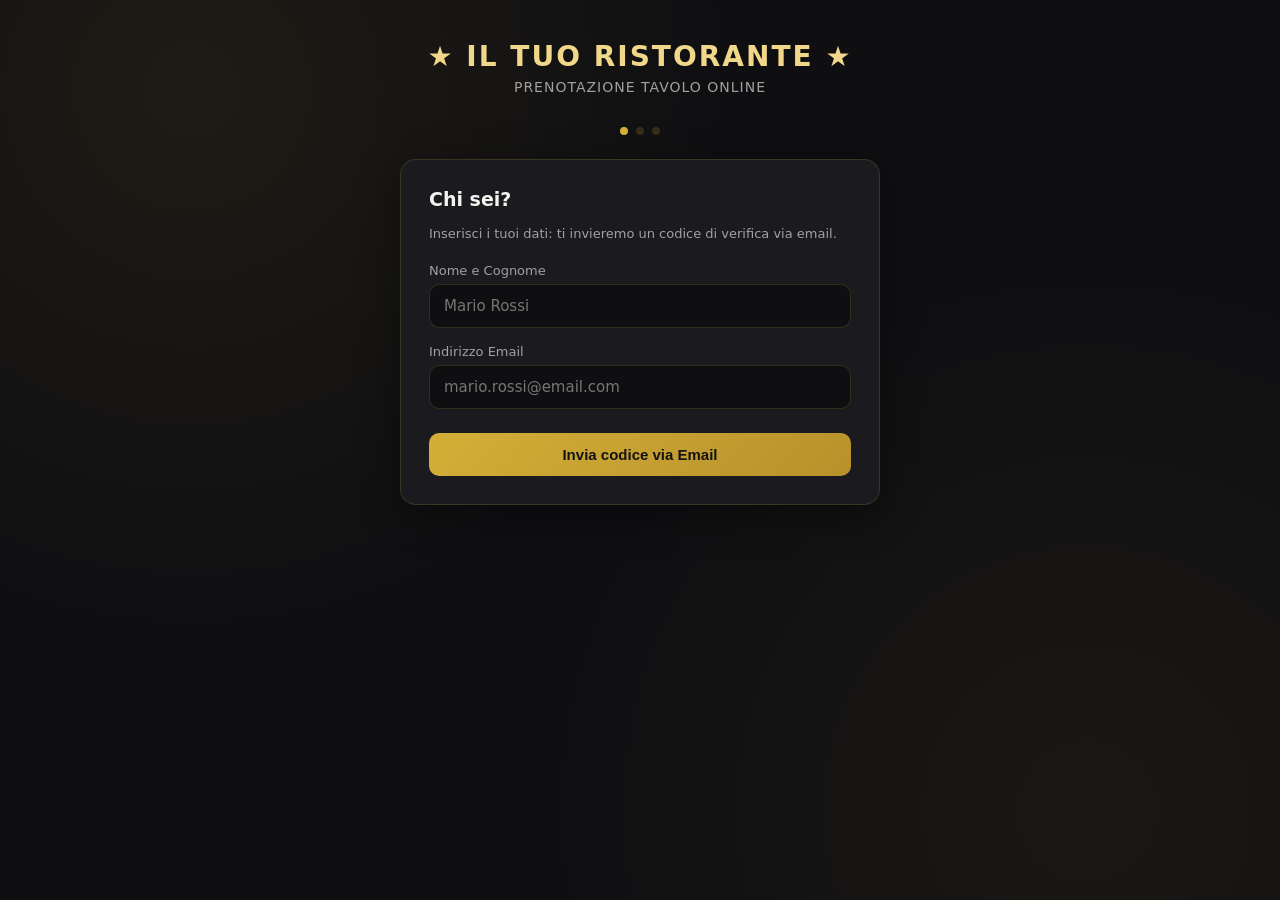
<file: index.html>
<!DOCTYPE html>
<html lang="it">
<head>
<meta charset="UTF-8" />
<meta name="viewport" content="width=device-width, initial-scale=1.0" />
<title>Prenota il tuo Tavolo</title>
<link rel="stylesheet" href="css/style.css?v=13" />

<!-- ===== PWA: manifest, icone e theme color (necessari per PWABuilder / installazione su Android) ===== -->
<link rel="manifest" href="manifest.json" />
<meta name="theme-color" content="#0f0f12" />
<link rel="icon" href="icons/icon-192.png" />
<link rel="apple-touch-icon" href="icons/icon-192.png" />
</head>
<body>
<div class="container">

  <div class="brand">
    <img id="site-logo" class="site-logo hidden" alt="Logo attività" />
    <h1 id="site-title">★ IL TUO RISTORANTE ★</h1>
    <p id="site-tagline">Prenotazione tavolo online</p>
  </div>

  <div class="welcome-banner hidden" id="welcome-banner"></div>

  <div class="steps">
    <div class="step-dot active" id="dot-1"></div>
    <div class="step-dot" id="dot-2"></div>
    <div class="step-dot" id="dot-3"></div>
  </div>

  <!-- STEP 1: Registrazione -->
  <div class="card" id="step-register">
    <h2>Chi sei?</h2>
    <p class="subtitle">Inserisci i tuoi dati: ti invieremo un codice di verifica via email.</p>

    <label>Nome e Cognome</label>
    <input type="text" id="reg-name" placeholder="Mario Rossi" />

    <label>Indirizzo Email</label>
    <input type="email" id="reg-email" placeholder="mario.rossi@email.com" />

    <button id="btn-send-code">Invia codice via Email</button>
    <div class="msg" id="register-msg"></div>
  </div>

  <!-- STEP 2: Verifica OTP -->
  <div class="card hidden" id="step-verify">
    <h2>Verifica la tua email</h2>
    <p class="subtitle">Abbiamo inviato un codice via email all'indirizzo indicato. Inseriscilo qui sotto.</p>

    <label>Codice di verifica</label>
    <input type="text" id="verify-code" placeholder="123456" maxlength="6" />

    <button id="btn-verify-code">Verifica codice</button>
    <button class="secondary" id="btn-back-register">← Cambia email</button>
    <div class="msg" id="verify-msg"></div>
  </div>

  <!-- STEP FACOLTATIVO A: Numero di telefono (mostrato solo se il gestore ha attivato WhatsApp) -->
  <div class="card hidden" id="step-phone">
    <h2>Verifica anche il telefono <span style="font-weight:400; font-size:14px;">(facoltativo)</span></h2>
    <p class="subtitle">Se vuoi, puoi verificare anche il tuo numero WhatsApp. Puoi anche saltare questo passaggio.</p>

    <label>Numero WhatsApp (con prefisso internazionale)</label>
    <input type="tel" id="reg-phone" placeholder="+393331234567" pattern="^\+[1-9]\d{6,14}$" title="Formato internazionale con prefisso, es: +393331234567" />

    <button id="btn-send-phone-code">Invia codice via WhatsApp</button>
    <button class="secondary" id="btn-skip-phone">Salta questo passaggio →</button>
    <div class="msg" id="phone-msg"></div>
  </div>

  <!-- STEP FACOLTATIVO B: Verifica codice WhatsApp -->
  <div class="card hidden" id="step-phone-verify">
    <h2>Inserisci il codice WhatsApp</h2>
    <p class="subtitle">Abbiamo inviato un codice via WhatsApp al numero indicato.</p>

    <label>Codice di verifica</label>
    <input type="text" id="phone-verify-code" placeholder="123456" maxlength="6" />

    <button id="btn-verify-phone-code">Verifica codice</button>
    <button class="secondary" id="btn-skip-phone-verify">Salta e continua →</button>
    <div class="msg" id="phone-verify-msg"></div>
  </div>

  <!-- STEP 3: Prenotazione -->
  <div class="card hidden" id="step-booking">
    <div class="user-badge">
      <span>Benvenuto/a, <span class="name" id="badge-name"></span></span>
      <button class="link-btn" id="btn-logout">esci</button>
    </div>

    <h2>Prenota il tuo tavolo</h2>
    <p class="subtitle">Indica numero di persone, data e orario desiderati.</p>

    <label>Numero di persone</label>
    <input type="number" id="book-people" min="1" max="30" placeholder="es. 4" />
    <div class="hint-text" id="book-people-hint"></div>

    <label>Data della prenotazione</label>
    <input type="date" id="book-date" />
    <div class="availability-box" id="book-availability"></div>

    <label>Orario</label>
    <input type="time" id="book-time" />

    <!-- Sezione acconto: visibile solo se il gestore l'ha attivata dalle Impostazioni -->
    <div class="deposit-box hidden" id="deposit-box">
      <label style="margin-top:0;">Metodo di pagamento acconto</label>
      <div class="radio-group" id="payment-method-group">
        <label class="radio-option" id="pm-contanti-wrap">
          <input type="radio" name="payment-method" value="contanti" id="pm-contanti" />
          <span>💵 Contanti (in loco)</span>
        </label>
        <label class="radio-option" id="pm-bonifico-wrap">
          <input type="radio" name="payment-method" value="bonifico" id="pm-bonifico" />
          <span>🏦 Bonifico bancario</span>
        </label>
      </div>
      <div class="deposit-info" id="deposit-info"></div>
    </div>

    <button id="btn-book">Conferma prenotazione</button>
    <div class="msg" id="booking-msg"></div>
  </div>

</div>

<script src="js/main.js?v=13"></script>
</body>
</html>
</file>
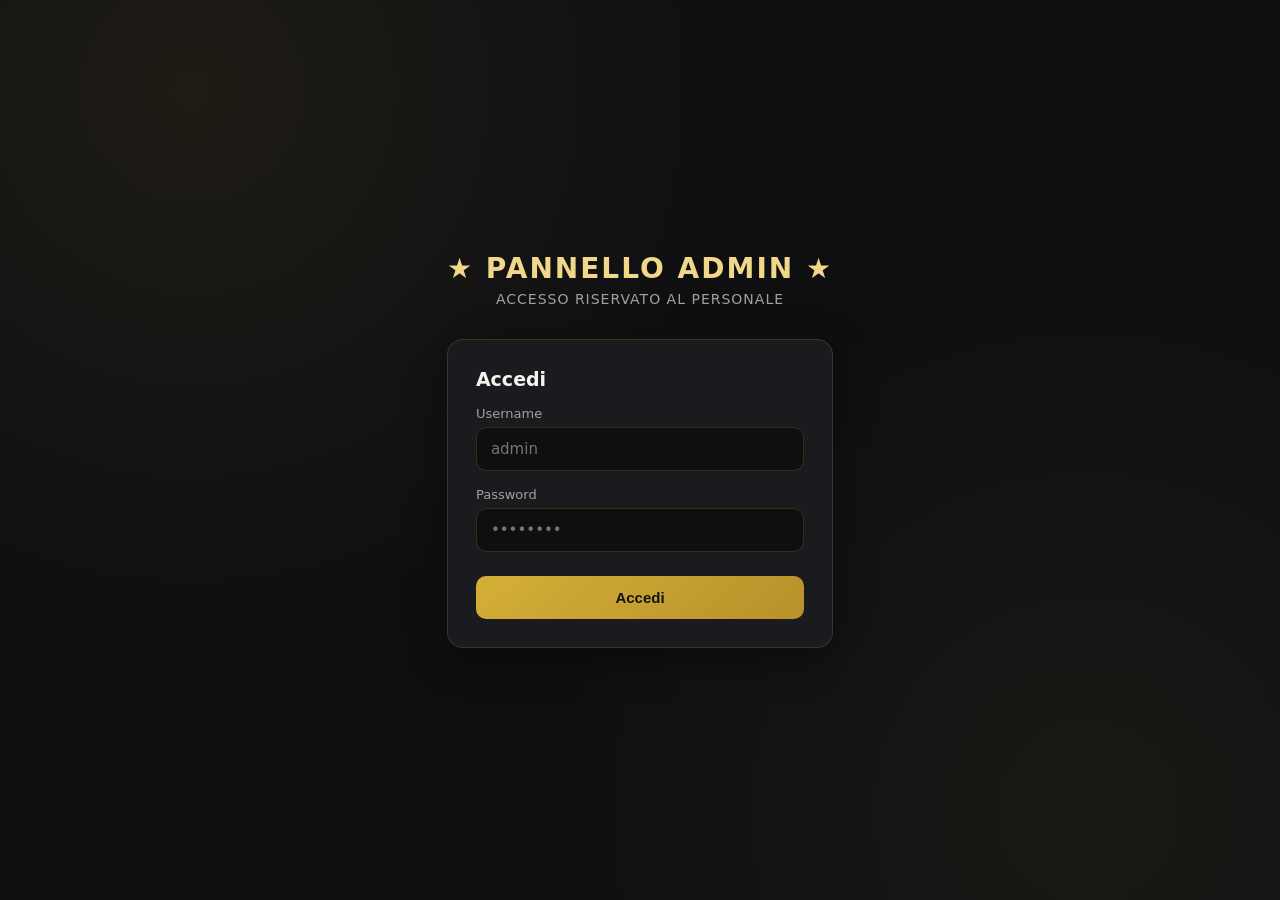
<file: admin.html>
<!DOCTYPE html>
<html lang="it">
<head>
<meta charset="UTF-8" />
<meta name="viewport" content="width=device-width, initial-scale=1.0" />
<title>Pannello Admin — Prenotazioni</title>
<link rel="stylesheet" href="css/style.css?v=13" />
</head>
<body>

<!-- LOGIN -->
<div class="login-wrap" id="login-wrap">
  <div class="container">
    <div class="brand">
      <h1>★ PANNELLO ADMIN ★</h1>
      <p>Accesso riservato al personale</p>
    </div>
    <div class="card">
      <h2>Accedi</h2>
      <label>Username</label>
      <input type="text" id="login-username" placeholder="admin" />
      <label>Password</label>
      <input type="password" id="login-password" placeholder="••••••••" />
      <button id="btn-login">Accedi</button>
      <div class="msg" id="login-msg"></div>
    </div>
  </div>
</div>

<!-- DASHBOARD -->
<div class="container dashboard hidden" id="dashboard-wrap">
  <div class="dash-header">
    <div class="brand" style="text-align:left; margin:0;">
      <img id="admin-logo" class="site-logo-admin hidden" alt="Logo attività" />
      <h1 style="font-size:22px;">★ Dashboard Prenotazioni</h1>
      <p style="margin-top:2px;"><span class="live-dot"></span>aggiornamento automatico ogni ~12 secondi</p>
      <p class="hint-text" id="poll-status" style="display:none; color:var(--error); margin-top:4px;"></p>
    </div>
    <div class="dash-actions">
      <button class="secondary" style="width:auto; margin:0;" id="btn-open-homepage">🎨 Home page</button>
      <button class="secondary" style="width:auto; margin:0;" id="btn-open-settings" disabled>⚙ Impostazioni</button>
      <button class="secondary" style="width:auto; margin:0;" id="btn-open-report">📄 Report / Stampa</button>
      <button style="width:auto; margin:0;" id="btn-new-booking">+ Nuova prenotazione</button>
      <button class="secondary" style="width:auto; margin:0;" id="btn-logout-admin">Esci</button>
    </div>
  </div>

  <div class="card settings-summary" id="settings-summary">
    <div class="settings-summary-item">
      <span class="label">Capienza pranzo</span>
      <span class="value" id="summary-capacity-lunch">—</span>
    </div>
    <div class="settings-summary-item">
      <span class="label">Capienza cena</span>
      <span class="value" id="summary-capacity-dinner">—</span>
    </div>
    <div class="settings-summary-item">
      <span class="label">Chiusura settimanale</span>
      <span class="value" id="summary-weekday">—</span>
    </div>
    <div class="settings-summary-item">
      <span class="label">Chiusure straordinarie</span>
      <span class="value" id="summary-dates">—</span>
    </div>
    <div class="settings-summary-item">
      <span class="label">Acconto prenotazione</span>
      <span class="value" id="summary-deposit">—</span>
    </div>
    <div class="settings-summary-item">
      <span class="label">Email — dati acconto/IBAN</span>
      <span class="value" id="summary-email-deposit-info">—</span>
    </div>
  </div>

  <div class="stats-grid">
    <div class="stat-card">
      <div class="num" id="stat-total">0</div>
      <div class="label">Prenotazioni totali</div>
    </div>
    <div class="stat-card">
      <div class="num" id="stat-today">0</div>
      <div class="label">Prenotazioni oggi</div>
    </div>
    <div class="stat-card">
      <div class="num" id="stat-people">0</div>
      <div class="label">Persone (oggi)</div>
    </div>
    <div class="stat-card">
      <div class="num" id="stat-upcoming">0</div>
      <div class="label">Prossime 7 giorni</div>
    </div>
  </div>

  <div class="row" style="margin-bottom:14px; align-items:flex-end;">
    <div>
      <label style="margin-top:0;">Cerca prenotazione</label>
      <input type="text" id="table-search" placeholder="Cerca per nome, email o data (gg/mm/aaaa)…" />
    </div>
  </div>

  <table>
    <thead>
      <tr>
        <th>Cliente</th>
        <th>Email</th>
        <th>Persone</th>
        <th>Data</th>
        <th>Ora</th>
        <th>Stato</th>
        <th>Acconto</th>
        <th>Creata il</th>
        <th>Azioni</th>
      </tr>
    </thead>
    <tbody id="bookings-table-body">
    </tbody>
  </table>
</div>

<!-- MODALE: IMPOSTAZIONI (capienza + chiusure) -->
<div class="modal-overlay hidden" id="settings-modal-overlay">
  <div class="modal-card">
    <div class="modal-header">
      <h2>Impostazioni prenotazioni</h2>
      <button class="modal-close" id="btn-close-settings">✕</button>
    </div>

    <label>Numero massimo di posti a pranzo</label>
    <input type="number" id="set-capacity-lunch" min="0" placeholder="0 = nessun limite" />

    <label>Numero massimo di posti a cena</label>
    <input type="number" id="set-capacity-dinner" min="0" placeholder="0 = nessun limite" />

    <label>Orario di confine tra pranzo e cena</label>
    <input type="time" id="set-shift-cutoff" />
    <div class="hint-text">Le prenotazioni prima di quest'ora contano come "pranzo", da quest'ora in poi come "cena".</div>

    <label>Numero massimo di persone per singola prenotazione</label>
    <input type="number" id="set-max-people" min="1" placeholder="es. 30" />
    <div class="hint-text">Limite per una singola prenotazione (indipendente dalla capienza del turno). Per gruppi più numerosi il cliente dovrà contattare direttamente il locale.</div>

    <label>Giorno di chiusura settimanale fisso</label>
    <select id="set-weekday">
      <option value="-1">Nessuno (sempre aperto)</option>
      <option value="1">Lunedì</option>
      <option value="2">Martedì</option>
      <option value="3">Mercoledì</option>
      <option value="4">Giovedì</option>
      <option value="5">Venerdì</option>
      <option value="6">Sabato</option>
      <option value="0">Domenica</option>
    </select>

    <label>Chiusure straordinarie / giorni alternativi di chiusura</label>
    <div class="row">
      <div><input type="date" id="set-new-closing-date" /></div>
      <div style="flex:0 0 auto;"><button class="secondary" style="margin-top:0; width:auto; padding:12px 16px;" id="btn-add-closing-date">Aggiungi</button></div>
    </div>
    <div class="chip-list" id="closing-dates-list"></div>

    <label class="switch-row" style="margin-top:20px;">
      <input type="checkbox" id="set-whatsapp-enabled" />
      <span>Attiva verifica telefono via WhatsApp (in aggiunta all'email, sempre obbligatoria)</span>
    </label>
    <div class="hint-text" id="whatsapp-config-hint"></div>

    <div id="whatsapp-fields" class="whatsapp-fields">
      <label>Phone number ID (da Meta for Developers → WhatsApp → API Setup)</label>
      <input type="text" id="set-whatsapp-phone-id" placeholder="es. 109876543210987" />

      <label>Token di accesso permanente</label>
      <input type="password" id="set-whatsapp-token" placeholder="Lascia vuoto per non modificare il token già salvato" autocomplete="new-password" />
      <div class="hint-text" id="whatsapp-token-status"></div>

      <div class="row">
        <div>
          <label>Nome template messaggio</label>
          <input type="text" id="set-whatsapp-template-name" placeholder="otp_verifica" />
        </div>
        <div>
          <label>Lingua template</label>
          <input type="text" id="set-whatsapp-template-lang" placeholder="it" />
        </div>
      </div>
      <div class="hint-text">Guida passo-passo per ottenere questi valori: vedi il file WHATSAPP-SETUP.md incluso nel pacchetto del sito.</div>
    </div>

    <label class="switch-row" style="margin-top:20px;">
      <input type="checkbox" id="set-deposit-enabled" />
      <span>Richiedi un acconto alla prenotazione (contanti o bonifico)</span>
    </label>

    <div id="deposit-fields" class="whatsapp-fields">
      <label>Importo acconto per persona (€)</label>
      <input type="number" id="set-deposit-amount" min="0" step="0.5" placeholder="es. 10" />
      <div class="hint-text">L'importo totale richiesto al cliente sarà: importo per persona × numero di persone della prenotazione.</div>

      <label>Metodi di pagamento accettati</label>
      <label class="switch-row" style="margin-top:8px; font-size:13.5px;">
        <input type="checkbox" id="set-deposit-method-contanti" />
        <span>Contanti (in loco)</span>
      </label>
      <label class="switch-row" style="margin-top:8px; font-size:13.5px;">
        <input type="checkbox" id="set-deposit-method-bonifico" />
        <span>Bonifico bancario</span>
      </label>

      <label>IBAN</label>
      <input type="text" id="set-deposit-iban" placeholder="IT00X0000000000000000000000" />

      <label>Intestatario conto</label>
      <input type="text" id="set-deposit-holder" placeholder="Es. Ristorante Da Mario Srl" />

      <label>Nome banca (facoltativo)</label>
      <input type="text" id="set-deposit-bank-name" placeholder="Es. Intesa Sanpaolo" />

      <label>Istruzioni aggiuntive (facoltative, incluse nell'email al cliente)</label>
      <textarea id="set-deposit-instructions" maxlength="500" placeholder="Es. Invia la ricevuta del bonifico rispondendo a questa email"></textarea>
      <div class="hint-text">IBAN e istruzioni vengono mostrati nel modulo di prenotazione e inviati via email al cliente, subito dopo la conferma, se sceglie il bonifico.</div>
    </div>

    <label class="switch-row" style="margin-top:20px;">
      <span style="font-weight:600;">✉ Email di conferma prenotazione</span>
    </label>
    <div class="hint-text">L'email di conferma viene sempre inviata al cliente subito dopo la prenotazione. Configura qui mittente, testo e se includere o meno la richiesta di acconto.</div>

    <div id="email-fields" class="whatsapp-fields">
      <label>Nome mittente visualizzato</label>
      <input type="text" id="set-email-sender-name" placeholder="Es. Ristorante Da Mario" maxlength="80" />
      <div class="hint-text">L'indirizzo email effettivo resta sempre quello dell'account Google collegato allo script; qui puoi solo personalizzare il nome mostrato al destinatario.</div>

      <label>Email di risposta (Reply-To)</label>
      <input type="email" id="set-email-reply-to" placeholder="Es. info@ristorantedamario.it" />
      <div class="hint-text">Facoltativo: se il cliente risponde all'email, la risposta arriverà a questo indirizzo invece che all'account Google dello script.</div>

      <label class="switch-row" style="margin-top:8px;">
        <input type="checkbox" id="set-email-include-deposit-info" />
        <span>Richiedi l'acconto e includi i dati IBAN nell'email di conferma</span>
      </label>
      <div class="hint-text">Se attivo (e l'acconto è configurato), l'email include importo, metodo di pagamento e, in caso di bonifico, i dati IBAN. Se disattivo, l'email è sempre inviata ma è una semplice conferma di prenotazione, senza alcuna richiesta di acconto né dati IBAN.</div>

      <label>Testo email di conferma</label>
      <textarea id="set-email-template" rows="10" placeholder="Lascia vuoto per usare il testo predefinito"></textarea>
      <div class="hint-text">
        Segnaposto disponibili (sostituiti automaticamente): <code>{nome}</code>, <code>{email}</code>,
        <code>{nome_attivita}</code>, <code>{data}</code>, <code>{ora}</code>, <code>{persone}</code>,
        <code>{metodo_pagamento}</code>, <code>{importo_acconto}</code>, <code>{iban}</code>,
        <code>{intestatario}</code>, <code>{banca}</code>, <code>{istruzioni_acconto}</code> e
        <code>{dati_pagamento}</code> (blocco completo già formattato con IBAN o promemoria contanti,
        a seconda del metodo scelto dal cliente — consigliato includerlo così com'è nel testo).
      </div>
      <button type="button" class="secondary" id="btn-reset-email-template" style="width:auto; margin-top:10px; padding:8px 14px; font-size:13px;">Ripristina testo predefinito</button>

      <label style="margin-top:18px;">Invia una email di prova con dati d'esempio</label>
      <div class="row">
        <div>
          <input type="email" id="set-email-test-address" placeholder="Lascia vuoto per riceverla sull'account Google dello script" />
        </div>
        <div style="flex:0 0 auto;">
          <button type="button" class="secondary" id="btn-send-test-email" style="width:auto; margin-top:0; padding:12px 16px;">Invia test</button>
        </div>
      </div>
      <div class="hint-text">Genera e invia subito l'email di conferma con una prenotazione d'esempio, usando il mittente, il testo e il flag acconto/IBAN configurati qui sopra — utile per controllare il risultato prima che lo veda un cliente vero.</div>
      <div class="msg" id="test-email-msg"></div>
    </div>

    <label class="switch-row" style="margin-top:20px;">
      <input type="checkbox" id="set-reminder-enabled" />
      <span>⏰ Invia un promemoria automatico via email il giorno prima della prenotazione</span>
    </label>
    <div class="hint-text">Richiede un piccolo passaggio di attivazione una tantum nell'editor Apps Script (crea il trigger giornaliero): vedi la sezione dedicata nella guida GUIDA-INSTALLAZIONE-E-USO.md. Questo interruttore da solo accende/spegne l'invio, ma il trigger va creato una volta sola perché parta davvero.</div>

    <button id="btn-save-settings">Salva impostazioni</button>
    <div class="msg" id="settings-msg"></div>
  </div>
</div>

<!-- MODALE: NUOVA / MODIFICA PRENOTAZIONE -->
<div class="modal-overlay hidden" id="booking-modal-overlay">
  <div class="modal-card">
    <div class="modal-header">
      <h2 id="booking-modal-title">Nuova prenotazione</h2>
      <button class="modal-close" id="btn-close-booking-modal">✕</button>
    </div>

    <input type="hidden" id="bk-id" />

    <label>Nome cliente</label>
    <input type="text" id="bk-name" placeholder="Mario Rossi" />

    <label>Email (facoltativa)</label>
    <input type="email" id="bk-email" placeholder="mario.rossi@email.com" />

    <div class="row">
      <div>
        <label>Persone</label>
        <input type="number" id="bk-people" min="1" placeholder="es. 4" />
      </div>
      <div>
        <label>Orario</label>
        <input type="time" id="bk-time" />
      </div>
    </div>

    <label>Data</label>
    <input type="date" id="bk-date" />

    <label>Stato</label>
    <select id="bk-status">
      <option value="Confermata">Confermata</option>
      <option value="Annullata">Annullata</option>
    </select>

    <div class="row">
      <div>
        <label>Metodo pagamento acconto (facoltativo)</label>
        <select id="bk-payment-method">
          <option value="">Nessuno</option>
          <option value="contanti">Contanti</option>
          <option value="bonifico">Bonifico</option>
        </select>
      </div>
      <div>
        <label>Importo acconto (€)</label>
        <input type="number" id="bk-deposit-amount" min="0" step="0.5" placeholder="0" />
      </div>
    </div>

    <div class="availability-box" id="bk-availability"></div>

    <button id="btn-save-booking">Salva prenotazione</button>
    <button class="secondary" id="btn-cancel-booking-modal">Annulla</button>
    <div class="msg" id="booking-modal-msg"></div>
  </div>
</div>

<!-- MODALE: PERSONALIZZAZIONE HOME PAGE (logo, nome, tagline, benvenuto) -->
<div class="modal-overlay hidden" id="homepage-modal-overlay">
  <div class="modal-card">
    <div class="modal-header">
      <h2>Personalizza home page</h2>
      <button class="modal-close" id="btn-close-homepage">✕</button>
    </div>

    <label>Logo dell'attività</label>
    <div class="logo-upload-row">
      <img class="logo-preview empty" id="hp-logo-preview" alt="Anteprima logo" />
      <div style="flex:1;">
        <input type="file" id="hp-logo-file" accept="image/png,image/jpeg,image/gif,image/webp,image/svg+xml" />
        <div class="hint-text">PNG, JPG, GIF, WEBP o SVG — consigliato sotto 200 KB</div>
      </div>
    </div>
    <button class="secondary" id="btn-remove-logo" style="margin-top:12px;">Rimuovi logo attuale</button>

    <label>Nome dell'attività</label>
    <input type="text" id="hp-business-name" placeholder="Es. Ristorante Da Mario" maxlength="80" />

    <label>Sottotitolo / slogan</label>
    <input type="text" id="hp-tagline" placeholder="Es. Cucina tradizionale dal 1980" maxlength="120" />

    <label>Messaggio di benvenuto (facoltativo, mostrato sopra il modulo)</label>
    <textarea id="hp-welcome" maxlength="400" placeholder="Es. Aperti tutti i giorni tranne il lunedì. Vi aspettiamo!"></textarea>

    <label>Tema colori</label>
    <div class="theme-picker" id="theme-picker">
      <button type="button" class="theme-swatch" data-theme="gold">
        <span class="theme-dots"><i style="background:#0f0f12"></i><i style="background:#d4af37"></i></span>
        Nero &amp; Oro
      </button>
      <button type="button" class="theme-swatch" data-theme="sage">
        <span class="theme-dots"><i style="background:#0e1410"></i><i style="background:#8db99a"></i></span>
        Verde salvia
      </button>
      <button type="button" class="theme-swatch" data-theme="navy">
        <span class="theme-dots"><i style="background:#0b0f1a"></i><i style="background:#86a3e0"></i></span>
        Blu notte
      </button>
    </div>

    <button id="btn-save-homepage">Salva personalizzazione</button>
    <div class="msg" id="homepage-msg"></div>
  </div>
</div>

<!-- MODALE: REPORT / STAMPA PDF / ESPORTA CSV PER PERIODO -->
<div class="modal-overlay hidden" id="report-modal-overlay">
  <div class="modal-card">
    <div class="modal-header">
      <h2>📄 Report prenotazioni per periodo</h2>
      <button class="modal-close" id="btn-close-report">✕</button>
    </div>
    <div class="hint-text" style="margin-top:0;">Scegli un intervallo di date per generare una stampa (PDF) o un file CSV con le prenotazioni di quel periodo.</div>

    <div class="row">
      <div>
        <label>Dal</label>
        <input type="date" id="report-date-from" />
      </div>
      <div>
        <label>Al</label>
        <input type="date" id="report-date-to" />
      </div>
    </div>

    <label class="switch-row" style="margin-top:16px;">
      <input type="checkbox" id="report-include-cancelled" />
      <span>Includi anche le prenotazioni annullate</span>
    </label>

    <div class="hint-text" id="report-count-hint" style="margin-top:14px;">Scegli un intervallo di date.</div>

    <button id="btn-report-print">🖨 Genera stampa / PDF</button>
    <button class="secondary" id="btn-report-csv">⬇ Esporta CSV</button>
    <div class="msg" id="report-msg"></div>
  </div>
</div>

<script src="js/admin.js?v=15"></script>
</body>
</html>
</file>
<file: css/style.css>
:root {
  --bg: #0f0f12;
  --bg-card: #1a1a1f;
  --bg-card-hover: #202027;
  --gold: #d4af37;
  --gold-soft: #f0d789;
  --gold-dark: #b8912b;
  --gold-rgb: 212, 175, 55;
  --text: #f5f3ee;
  --text-muted: #a3a0a0;
  --success: #4caf7d;
  --error: #e5626b;
  --border: rgba(var(--gold-rgb), 0.18);
  --radius: 16px;
  font-family: 'Segoe UI', system-ui, -apple-system, sans-serif;
}

/* ============================================================================
   TEMI COLORE — selezionabili dal pannello admin (Personalizza home page).
   Ogni tema si applica aggiungendo una classe "theme-XXX" al tag <body>.
   Nessuna classe = tema di default "Nero & Oro" (le variabili di :root sopra).
   ============================================================================ */

/* Verde salvia rilassante */
body.theme-sage {
  --bg: #0e1410;
  --bg-card: #17211b;
  --bg-card-hover: #1d2921;
  --gold: #8db99a;
  --gold-soft: #b7d9c1;
  --gold-dark: #6b9a7a;
  --gold-rgb: 141, 185, 154;
  --text: #eef3ef;
  --text-muted: #9db3a4;
}

/* Blu notte rilassante */
body.theme-navy {
  --bg: #0b0f1a;
  --bg-card: #131a2b;
  --bg-card-hover: #182238;
  --gold: #86a3e0;
  --gold-soft: #b1c4ee;
  --gold-dark: #5c7dc4;
  --gold-rgb: 134, 163, 224;
  --text: #eef1fb;
  --text-muted: #96a3c4;
}

* { box-sizing: border-box; }

body {
  margin: 0;
  min-height: 100vh;
  background:
    radial-gradient(circle at 15% 10%, rgba(var(--gold-rgb),0.08), transparent 40%),
    radial-gradient(circle at 85% 90%, rgba(var(--gold-rgb),0.06), transparent 40%),
    var(--bg);
  color: var(--text);
  display: flex;
  justify-content: center;
  padding: 40px 16px;
}

.container {
  width: 100%;
  max-width: 480px;
}

.brand { text-align: center; margin-bottom: 32px; }
.brand h1 {
  font-size: 28px;
  letter-spacing: 2px;
  margin: 0;
  color: var(--gold-soft);
  font-weight: 600;
}
.brand p {
  color: var(--text-muted);
  margin-top: 6px;
  font-size: 14px;
  letter-spacing: 1px;
  text-transform: uppercase;
}

.card {
  background: var(--bg-card);
  border: 1px solid var(--border);
  border-radius: var(--radius);
  padding: 28px;
  box-shadow: 0 10px 40px rgba(0,0,0,0.4);
  animation: fadeIn .4s ease;
}

@keyframes fadeIn {
  from { opacity: 0; transform: translateY(10px); }
  to { opacity: 1; transform: translateY(0); }
}

h2 {
  margin-top: 0;
  font-size: 19px;
  color: var(--text);
  font-weight: 600;
}

.subtitle {
  color: var(--text-muted);
  font-size: 13px;
  margin-bottom: 22px;
}

label {
  display: block;
  font-size: 13px;
  color: var(--text-muted);
  margin-bottom: 6px;
  margin-top: 16px;
}

input, select, textarea {
  width: 100%;
  padding: 12px 14px;
  border-radius: 10px;
  border: 1px solid var(--border);
  background: var(--bg);
  color: var(--text);
  font-size: 15px;
  outline: none;
  transition: border-color .2s;
  font-family: inherit;
}
textarea { resize: vertical; min-height: 70px; }
input:focus, select:focus, textarea:focus {
  border-color: var(--gold);
}

.row {
  display: flex;
  gap: 10px;
}
.row > div { flex: 1; }

button {
  width: 100%;
  margin-top: 24px;
  padding: 13px;
  border-radius: 10px;
  border: none;
  background: linear-gradient(135deg, var(--gold), var(--gold-dark));
  color: #131313;
  font-weight: 700;
  font-size: 15px;
  cursor: pointer;
  transition: transform .15s, box-shadow .15s;
}
button:hover { transform: translateY(-1px); box-shadow: 0 6px 20px rgba(var(--gold-rgb),0.25); }
button:disabled { opacity: 0.5; cursor: not-allowed; transform: none; box-shadow: none; }

button.secondary {
  background: transparent;
  border: 1px solid var(--border);
  color: var(--text-muted);
}

.msg {
  margin-top: 16px;
  padding: 12px 14px;
  border-radius: 10px;
  font-size: 14px;
  display: none;
}
.msg.show { display: block; }
.msg.error { background: rgba(229,98,107,0.12); color: var(--error); border: 1px solid rgba(229,98,107,0.3); }
.msg.success { background: rgba(76,175,125,0.12); color: var(--success); border: 1px solid rgba(76,175,125,0.3); }

.steps {
  display: flex;
  justify-content: center;
  gap: 8px;
  margin-bottom: 24px;
}
.step-dot {
  width: 8px; height: 8px; border-radius: 50%;
  background: var(--border);
}
.step-dot.active { background: var(--gold); }

.hidden { display: none !important; }

.user-badge {
  display: flex;
  align-items: center;
  justify-content: space-between;
  background: rgba(var(--gold-rgb),0.08);
  border: 1px solid var(--border);
  padding: 10px 14px;
  border-radius: 10px;
  font-size: 13px;
  margin-bottom: 20px;
}
.user-badge span.name { color: var(--gold-soft); font-weight: 600; }
.link-btn {
  background: none; border: none; color: var(--text-muted);
  text-decoration: underline; font-size: 12px; cursor: pointer; width: auto; margin: 0; padding: 0;
}

/* ===== DASHBOARD ADMIN ===== */
.dashboard {
  max-width: 1100px;
}
.dash-header {
  display: flex;
  justify-content: space-between;
  align-items: center;
  margin-bottom: 28px;
  flex-wrap: wrap;
  gap: 12px;
}
.stats-grid {
  display: grid;
  grid-template-columns: repeat(auto-fit, minmax(160px, 1fr));
  gap: 16px;
  margin-bottom: 28px;
}
.stat-card {
  background: var(--bg-card);
  border: 1px solid var(--border);
  border-radius: var(--radius);
  padding: 18px 20px;
}
.stat-card .num {
  font-size: 30px;
  font-weight: 700;
  color: var(--gold-soft);
}
.stat-card .label {
  font-size: 12px;
  color: var(--text-muted);
  text-transform: uppercase;
  letter-spacing: 1px;
  margin-top: 4px;
}

.live-dot {
  width: 9px; height: 9px; border-radius: 50%;
  background: var(--success);
  display: inline-block;
  margin-right: 6px;
  box-shadow: 0 0 0 0 rgba(76,175,125, 0.7);
  animation: pulse 1.6s infinite;
}
@keyframes pulse {
  0% { box-shadow: 0 0 0 0 rgba(76,175,125, 0.5); }
  70% { box-shadow: 0 0 0 8px rgba(76,175,125, 0); }
  100% { box-shadow: 0 0 0 0 rgba(76,175,125, 0); }
}

table {
  width: 100%;
  border-collapse: collapse;
  background: var(--bg-card);
  border-radius: var(--radius);
  overflow: hidden;
  border: 1px solid var(--border);
}
thead { background: rgba(var(--gold-rgb),0.08); }
th, td {
  padding: 12px 16px;
  text-align: left;
  font-size: 13.5px;
  border-bottom: 1px solid var(--border);
}
th { color: var(--gold-soft); font-weight: 600; text-transform: uppercase; font-size: 11.5px; letter-spacing: .5px; }
tbody tr { transition: background .2s; }
tbody tr:hover { background: var(--bg-card-hover); }
tbody tr.new-row { animation: highlight 1.8s ease; }
@keyframes highlight {
  0% { background: rgba(var(--gold-rgb),0.25); }
  100% { background: transparent; }
}

.badge {
  padding: 3px 10px;
  border-radius: 20px;
  font-size: 11.5px;
  background: rgba(76,175,125,0.15);
  color: var(--success);
  border: 1px solid rgba(76,175,125,0.3);
}

.login-wrap {
  display: flex;
  align-items: center;
  justify-content: center;
  min-height: 80vh;
}

/* ===== AZIONI ADMIN: header, tasti piccoli, riepilogo impostazioni ===== */
.dash-actions {
  display: flex;
  gap: 10px;
  flex-wrap: wrap;
}
.dash-actions button { width: auto; }

.settings-summary {
  display: flex;
  gap: 24px;
  flex-wrap: wrap;
  padding: 18px 22px;
  margin-bottom: 24px;
  animation: none;
}
.settings-summary-item {
  display: flex;
  flex-direction: column;
  gap: 4px;
}
.settings-summary-item .label {
  font-size: 11.5px;
  color: var(--text-muted);
  text-transform: uppercase;
  letter-spacing: .5px;
}
.settings-summary-item .value {
  font-size: 15px;
  color: var(--gold-soft);
  font-weight: 600;
}

.row-actions {
  display: flex;
  gap: 8px;
}
.btn-icon {
  width: auto;
  margin: 0;
  padding: 7px 12px;
  font-size: 12.5px;
  font-weight: 600;
  border-radius: 8px;
}
.btn-icon.edit {
  background: rgba(var(--gold-rgb),0.12);
  color: var(--gold-soft);
  border: 1px solid var(--border);
}
.btn-icon.delete {
  background: rgba(229,98,107,0.12);
  color: var(--error);
  border: 1px solid rgba(229,98,107,0.3);
}

.badge.cancelled {
  background: rgba(229,98,107,0.12);
  color: var(--error);
  border: 1px solid rgba(229,98,107,0.3);
}

/* ===== MODALI ===== */
.modal-overlay {
  position: fixed;
  inset: 0;
  background: rgba(0,0,0,0.6);
  display: flex;
  align-items: flex-start;
  justify-content: center;
  padding: 40px 16px;
  overflow-y: auto;
  z-index: 100;
}
.modal-card {
  width: 100%;
  max-width: 460px;
  background: var(--bg-card);
  border: 1px solid var(--border);
  border-radius: var(--radius);
  padding: 28px;
  box-shadow: 0 10px 40px rgba(0,0,0,0.5);
  animation: fadeIn .25s ease;
}
.modal-header {
  display: flex;
  align-items: center;
  justify-content: space-between;
  margin-bottom: 4px;
}
.modal-header h2 { margin: 0; }
.modal-close {
  width: auto;
  margin: 0;
  padding: 6px 10px;
  background: transparent;
  border: 1px solid var(--border);
  color: var(--text-muted);
  border-radius: 8px;
  font-size: 13px;
}

.chip-list {
  display: flex;
  flex-wrap: wrap;
  gap: 8px;
  margin-top: 12px;
}
.chip {
  display: flex;
  align-items: center;
  gap: 8px;
  padding: 6px 8px 6px 12px;
  background: rgba(var(--gold-rgb),0.08);
  border: 1px solid var(--border);
  border-radius: 20px;
  font-size: 12.5px;
  color: var(--text);
}
.chip button {
  width: auto;
  margin: 0;
  padding: 2px 7px;
  font-size: 12px;
  background: transparent;
  color: var(--error);
  border: none;
}
.chip button:hover { transform: none; box-shadow: none; }

.switch-row {
  display: flex;
  align-items: center;
  gap: 10px;
  font-size: 14px;
  color: var(--text);
  cursor: pointer;
}
.switch-row input[type="checkbox"] {
  width: 18px;
  height: 18px;
  accent-color: var(--gold);
  cursor: pointer;
}

.theme-picker {
  display: flex;
  gap: 10px;
  margin-top: 8px;
  flex-wrap: wrap;
}
.theme-swatch {
  flex: 1 1 auto;
  width: auto;
  margin: 0;
  display: flex;
  align-items: center;
  gap: 8px;
  padding: 10px 14px;
  background: var(--bg-card-hover);
  border: 1px solid var(--border);
  border-radius: 10px;
  color: var(--text);
  font-size: 13px;
  font-weight: 500;
}
.theme-swatch.active {
  border-color: var(--gold);
  box-shadow: 0 0 0 1px var(--gold);
}
.theme-dots {
  display: flex;
  border-radius: 6px;
  overflow: hidden;
  flex: 0 0 auto;
}
.theme-dots i {
  display: block;
  width: 12px;
  height: 20px;
}

.whatsapp-fields {
  margin-top: 14px;
  padding: 14px 16px 4px;
  border: 1px solid var(--border);
  border-radius: 12px;
  background: rgba(var(--gold-rgb), 0.04);
}

/* ===== ACCONTO PRENOTAZIONE (contanti / bonifico) ===== */
.deposit-box {
  margin-top: 20px;
  padding: 16px 18px 18px;
  border: 1px solid var(--border);
  border-radius: 12px;
  background: rgba(var(--gold-rgb), 0.04);
}
.deposit-box.hidden { display: none; }

.radio-group {
  display: flex;
  flex-direction: column;
  gap: 8px;
}
.radio-option {
  display: flex;
  align-items: center;
  gap: 10px;
  margin: 0;
  padding: 10px 12px;
  border: 1px solid var(--border);
  border-radius: 10px;
  font-size: 14px;
  color: var(--text);
  cursor: pointer;
  transition: border-color .2s, background .2s;
}
.radio-option:hover { border-color: var(--gold); }
.radio-option.hidden { display: none; }
.radio-option input[type="radio"] {
  width: 17px;
  height: 17px;
  accent-color: var(--gold);
  cursor: pointer;
  margin: 0;
}

.deposit-info {
  margin-top: 12px;
  padding: 10px 12px;
  border-radius: 10px;
  background: rgba(var(--gold-rgb), 0.08);
  border: 1px solid var(--border);
  color: var(--text-muted);
  font-size: 13px;
  line-height: 1.5;
}
.deposit-info:empty { display: none; }

.availability-box {
  margin-top: 16px;
  padding: 12px 14px;
  border-radius: 10px;
  font-size: 13.5px;
  background: rgba(var(--gold-rgb),0.06);
  border: 1px solid var(--border);
  color: var(--text-muted);
  display: none;
}
.availability-box.show { display: block; }
.availability-box.ok { color: var(--success); border-color: rgba(76,175,125,0.3); background: rgba(76,175,125,0.08); }
.availability-box.warn { color: var(--gold-soft); border-color: var(--border); }
.availability-box.blocked { color: var(--error); border-color: rgba(229,98,107,0.3); background: rgba(229,98,107,0.08); }

/* ===== LOGO ATTIVITÀ E PERSONALIZZAZIONE HOME PAGE ===== */
.site-logo {
  display: block;
  max-width: 140px;
  max-height: 140px;
  margin: 0 auto 14px;
  border-radius: 14px;
  object-fit: contain;
  background: #fff;
  padding: 6px;
}
.site-logo-admin {
  display: block;
  max-width: 44px;
  max-height: 44px;
  border-radius: 8px;
  margin-bottom: 8px;
  object-fit: contain;
  background: #fff;
  padding: 3px;
}
.welcome-banner {
  background: rgba(var(--gold-rgb),0.08);
  border: 1px solid var(--border);
  border-radius: var(--radius);
  padding: 14px 18px;
  font-size: 13.5px;
  line-height: 1.5;
  color: var(--text);
  margin-bottom: 22px;
  white-space: pre-wrap;
}
.logo-upload-row {
  display: flex;
  align-items: center;
  gap: 14px;
  margin-top: 10px;
}
.logo-preview {
  width: 64px;
  height: 64px;
  border-radius: 10px;
  border: 1px solid var(--border);
  background: #fff;
  object-fit: contain;
  padding: 4px;
}
.logo-preview.empty {
  display: flex;
  align-items: center;
  justify-content: center;
  color: var(--text-muted);
  font-size: 10px;
  text-align: center;
}
.hint-text {
  font-size: 11.5px;
  color: var(--text-muted);
  margin-top: 6px;
}
.hint-text code {
  background: rgba(var(--gold-rgb), 0.12);
  color: var(--gold-soft);
  padding: 1px 5px;
  border-radius: 5px;
  font-size: 11px;
}

@media (max-width: 700px) {
  table, thead, tbody, th, td, tr { display: block; }
  thead { display: none; }
  tbody tr {
    margin-bottom: 14px;
    border: 1px solid var(--border);
    border-radius: 12px;
    padding: 8px 0;
  }
  td {
    border: none;
    display: flex;
    justify-content: space-between;
    padding: 8px 16px;
  }
  td::before {
    content: attr(data-label);
    color: var(--text-muted);
    font-size: 11px;
    text-transform: uppercase;
  }
}
</file>
